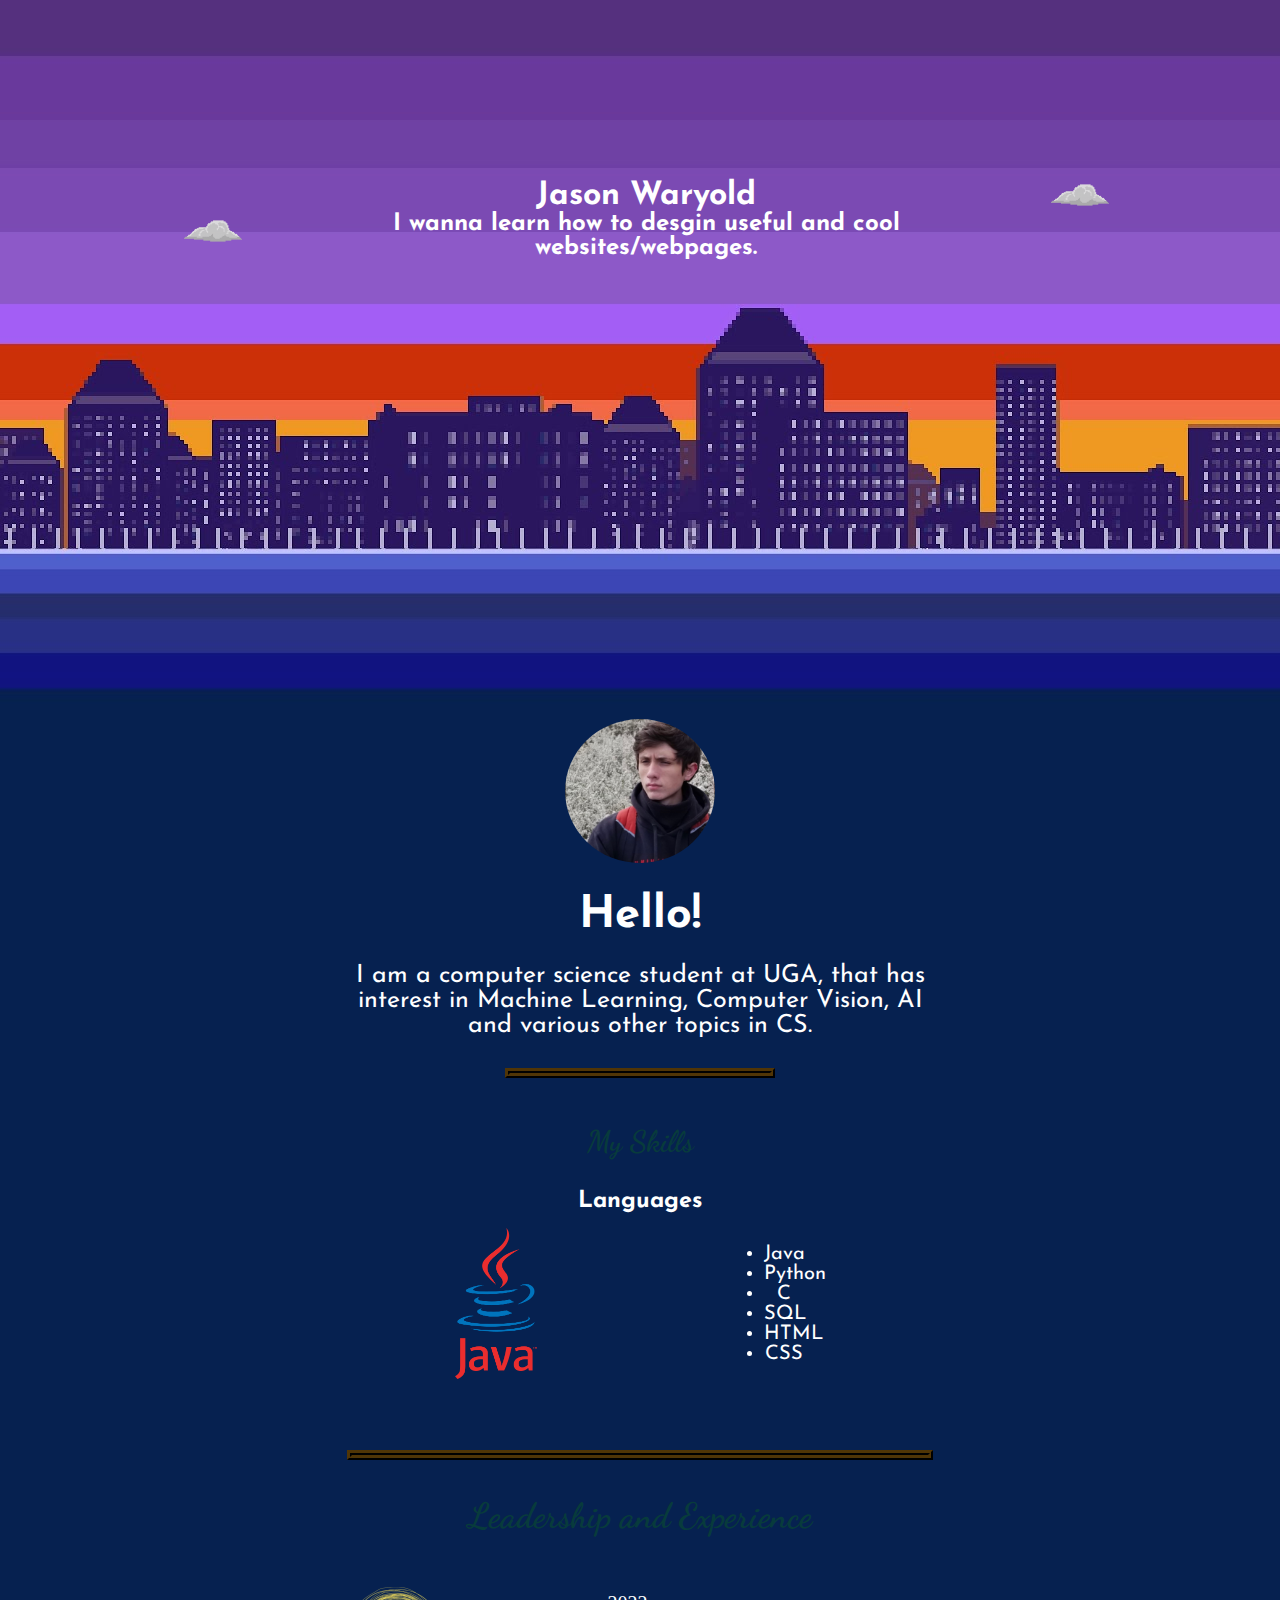
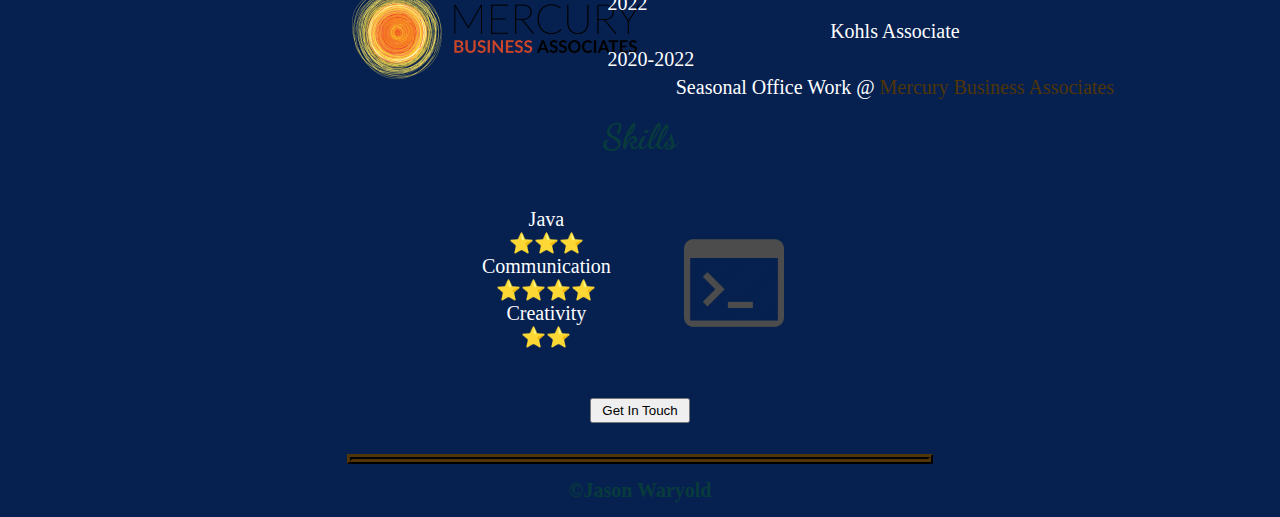
<file: index.html>
<!DOCTYPE html>
<html lang="en">
<head>
    <meta charset="UTF-8">
    <meta http-equiv="X-UA-Compatible" content="IE=edge">
    <meta name="viewport" content="width=device-width, initial-scale=1.0">
    <title>Jason Waryold</title>
    <link rel="stylesheet" href="css/style.css">
    <link rel="preconnect" href="https://fonts.googleapis.com">
    <link rel="preconnect" href="https://fonts.gstatic.com" crossorigin>
    <link href="https://fonts.googleapis.com/css2?family=Josefin+Sans:wght@200&display=swap" rel="stylesheet">
    <link href="https://fonts.googleapis.com/css2?family=Dancing+Script:wght@500&display=swap" rel="stylesheet">
</head>

<body class="indexbody">
    <img src="images/8bitcityscape.jpg" alt="8bitcityscape" class="eightbit" width="100%">
    
    <div class="top">
        <img class="cloud1" src="images/cloud.png" alt="cloud" width="60px">
        <img class="cloud2" src="images/cloud.png" alt="cloud" width="60px">
        <h1>Jason Waryold</h1>
        <h2>I wanna learn how to desgin useful and cool websites/webpages.</h2>
    </div>
    
    <div class="middle">
        <img class="headshot" src="images/IMG_2688.png" alt="heashot_jason" width="150px" >
        <h2 class="hello">Hello!</h2>
        <p class="description">I am a computer science student at UGA, that has interest in Machine Learning, Computer Vision, AI and various other topics in CS.</p>
        <hr>
        <h2 class="skill">My Skills</h2>
        <h3>Languages</h3>
        <div class="row">
            <div class="column left">
                <img width="81.28px" height="151.2px" src="images/java.png" alt="javaicon">
            </div>
            <div class="column right">
                <ul class="skills">
                    <li>Java</li>
                    <li>Python</li>
                    <li>C</li>
                    <li>SQL</li>
                    <li>HTML</li>
                    <li>CSS</li>
                </ul>
            </div>
        </div>
    </div>

    <hr>
    
    <div class="bottom">
        <h3>Leadership and Experience</h3>
        <div class="row2">
            <div class="column left2"> 
                <img src="images/merclogo.png" alt="mercury-biz" width="300px">
            </div>
            <div class="column right2">
                <dl class="leadership">
                    <dt>2022</dt><dd>Kohls Associate</dd>
                    <dt>2020-2022</dt><dd>Seasonal Office Work @ <a href="https://mercury-biz.com/" target="_blank">Mercury Business Associates</a></dd>
                </dl>
            </div>
        </div>
        <h3>Skills</h3>
        <div class="row3">
            <div class="left3">
                <dl>
                    <dt>Java</dt><dd>⭐⭐⭐</dd>
                    <dt>Communication</dt><dd>⭐⭐⭐⭐</dd>
                    <dt>Creativity</dt><dd>⭐⭐</dd>
                </dl>
            </div>
            <div class="right3">
                <img src="images/cmd.png" alt="commandprompticon" width="100px">
            </div>
        </div>
        <div class="contactme">
            <form action="contact.html" target="_blank">
                <input class="intouch" type="submit"value="Get In Touch"></button>
            </form>
        </div>
    </div>
    <hr>
    <div class="cr">
        <p>©Jason Waryold</p>
    </div>
</body>

</html>
</file>
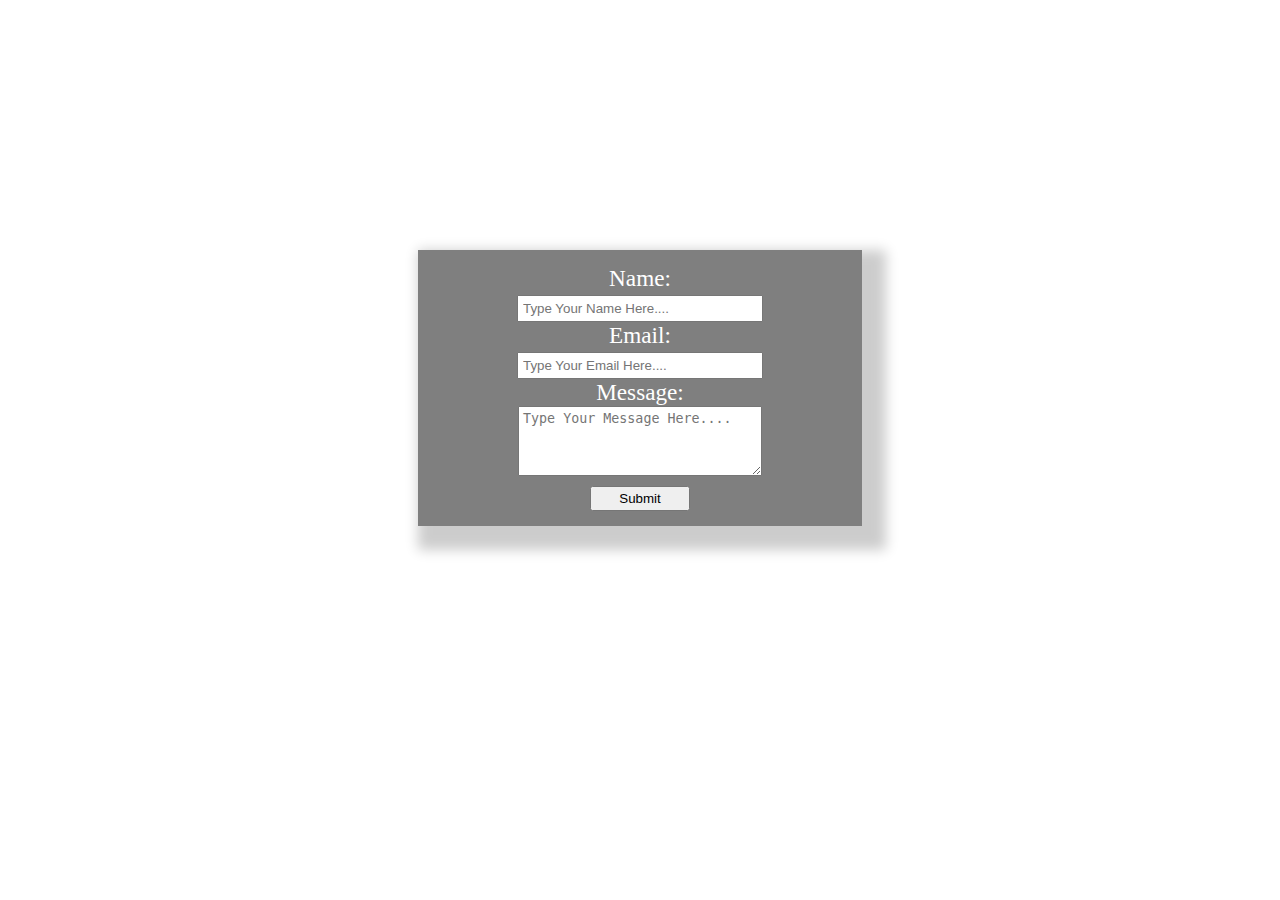
<file: contact.html>
<!DOCTYPE html>
<html lang="en">
<head>
    <meta charset="UTF-8">
    <meta http-equiv="X-UA-Compatible" content="IE=edge">
    <meta name="viewport" content="width=device-width, initial-scale=1.0">
    <title>contact Jason_Waryold</title>
    <link rel="stylesheet" href="css/style.css">
    <style>
</style>
</head>
<! gif background from @NoMansDream Giphy>
<body class="contractbody">
    <div class="contact">
            <h1>Contact Jason Waryold</h1>
            <p>361 South Pope Street <br>
                Athens, GA 30605 </p>
            <br>
            <p>678-633-8766</p>
            <br>
            <br>
            <div class="card">
                <form action="mailto:jaswaryold2@gmail.com" method="post">
                <label for="name">Name:</label><br>
                <input type="text" id="name" name="name" placeholder="Type Your Name Here...."><br>
                <label for="email">Email:</label><br>
                <input type="text" id="email" name="email" placeholder="Type Your Email Here...."><br>
                <label for="messagebox">Message:</label><br>
                <textarea id="messagebox" name="messagebox" rows="4" cols="50" placeholder="Type Your Message Here...."></textarea>
                <br>
                <input type="Submit" value="Submit">
                </form>
            </div>
        <br>
    </div>
</body>

<hr class="bottomhr">
</file>
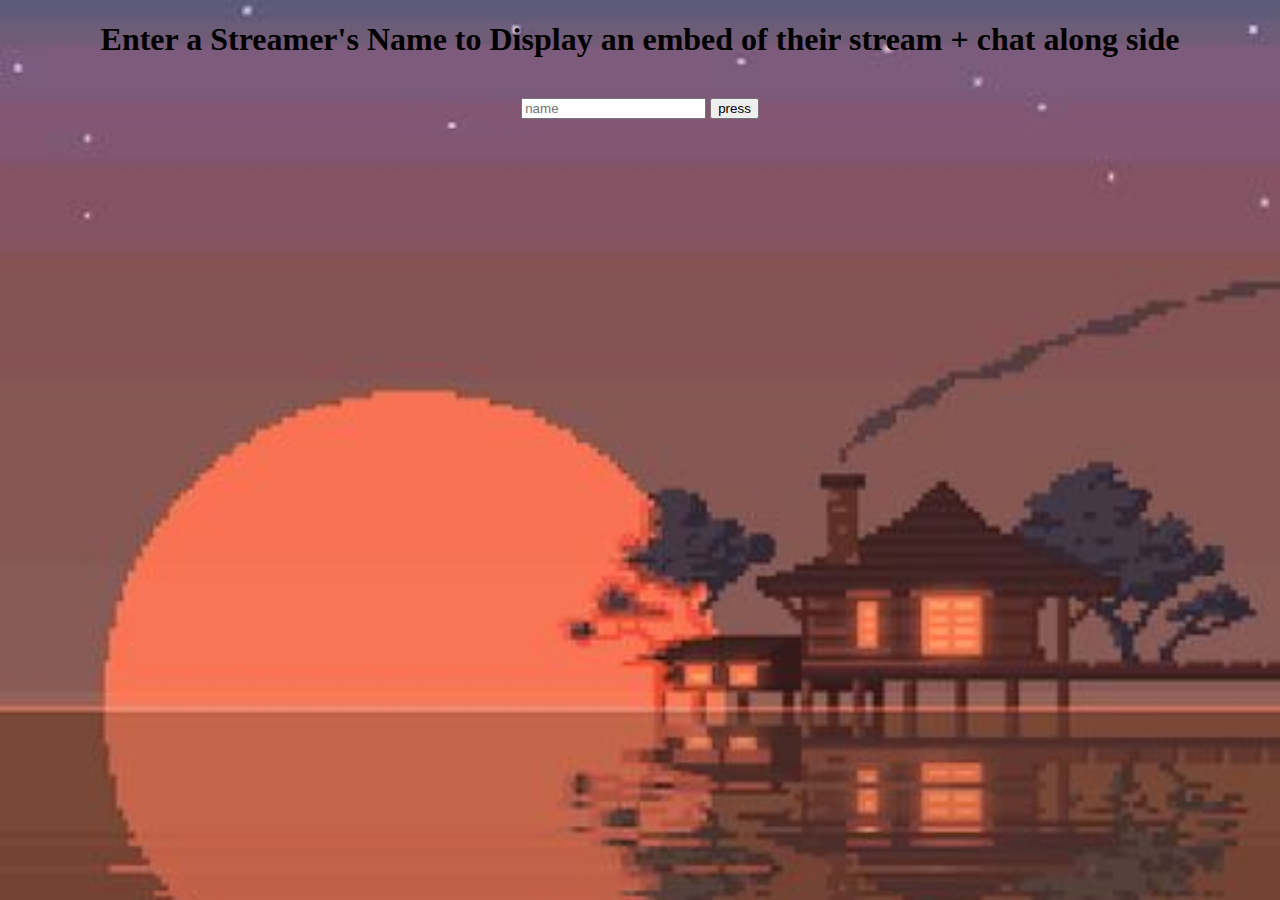
<file: stream.html>
<!DOCTYPE html>
<html lang="en">
<head>
    <meta charset="UTF-8">
    <meta http-equiv="X-UA-Compatible" content="IE=edge">
    <meta name="viewport" content="width=device-width, initial-scale=1.0">
    <title>Document</title>
    <link rel="stylesheet" href="css/stream.css">
</head>
<body>
    <div class="fle">
        <h1>Enter a Streamer's Name to Display an embed of their stream + chat along side</h1><br>
        <input type="text" placeholder="name" id="tw">
        <button id="btn" onclick="de(document.getElementById('tw').value)" class="addbutton">press</button>
    </div>
    <br>
    <div class="vb">
        <div id="twitch-embed"></div>
        <script src="https://embed.twitch.tv/embed/v1.js"></script>
        <script type="text/javascript">
            let btn = document.getElementById('btn');
            function de(input) { 
                console.log(input);
                const dear = new Twitch.Embed("twitch-embed", {
                    width: 600,
                    height: 650,
                    muted: true,
                    channel: input,
                })
                document.body.appendChild(dear);
            }
        </script>
    </div>
</body>
</html>
</file>
<file: css/style.css>
* {
    margin:0;
    padding:0;
}

/* Class css */
.indexbody {
    background-color: rgb(6,33,80);
    color:white;
}
.headshot {
    border-radius: 50%;
    position: relative;
    bottom: 50px;
}
.top {
    color: white;
    text-align: center;
    position: absolute;
    top: 20%;
    left: 28%;
    width: 45%;
    margin: 0 auto;
    font-family: 'Josefin Sans', sans-serif;
}
.hello {
    position:relative;
    bottom: 25px;
    font-size: 45px;
}
.middle {
    text-align: center;
    padding-top: 45px;
    padding-bottom: 45px;
    width: 45%;
    margin: 0 auto;
    font-size: 20px;
    font-family: 'Josefin Sans', sans-serif;
}
.contactme {
    padding-top: 25px;
}
.description {
    font-size: 25px;
    padding-bottom: 30px;
}
.skill {
    padding-top: 45px;
}
.skills{
    width: 14%;
    margin: 0 auto;
}
.bottom {
    padding: 2%;
    text-align: center;
    width: 45%;
    margin:0 auto;
}
.contact {
    font-family: Pixeloid;
    color: white;
    text-align: center;
    font-size: 145%;
    padding: 35px;
    padding-bottom: 15px;
}
.contractbody {
    background: url(https://media.giphy.com/media/KEATEV6uaagupaQEXW/giphy.gif) no-repeat center center fixed; 
    -webkit-background-size: cover;
    -moz-background-size: cover;
    -o-background-size: cover;
    background-size: cover;
}
.indexbody {
    text-align: center;
}
.row {
    display: inline-block;
    width:100%;
    margin:15px auto;
}
.column {
    display: inline-block;
}
.left {
    float: left;
    width:50%
}
.right {
    float:right;
    width: 50%;
    height: 151.2px;
    padding-top: 1%;
}
.row2 {
    display: inline-block;
    width: 145%;
    margin:15px auto;
}
.left2 {
    padding-top: 25px;
    float: left;
    width:30%;
}
.right2 {
    padding-top: 25px;
    float:right;
    width: 70%;
    height: 100px;
    font-size: 20px;
}
.row3{
    display: inline-block;
    width: 65%;
    margin:15px auto;
}
.left3 {
    padding-top: 25px;
    float: left;
    width: 50%;
    font-size: 20px;
}
.right3 {
    padding-top: 50px;
    float:right;
    width: 50%;
    height: 100px;
}

.card {
    box-shadow: 12px 12px 12px 12px rgba(0, 0, 0, 0.2);
    transition: .3s;
    width: 35%;
    margin: 0 auto;
    background-color: rgba(0,0,0,.5); 
    padding: 10px;
}
.card:hover {
    box-shadow: 4px 4px 16px 4px rgba(0,0,0,1);
}  
.container {
    padding: 2px 16px;
}
.middle ul {
    padding-top: 10px;
    font-size: 20px;
}
.middle .skill {
    font-family: 'Dancing Script', cursive;
    padding-bottom: 15px;
    color:#083b3c;
}
.middle h3 {
    padding-top: 15px;
}
.middle .row .columnright .skills {
    padding-top: 0px;
}
.bottom h3{
    font-family: 'Dancing Script', cursive;
    font-size: 35px;
    padding: 10px;
    color:#083b3c;
}
.leadership dt{
    text-align: left;
    padding: 5px;
}
.bottom a {
    color:#503506; /* changes link color for a tags in bottom class */
    text-decoration: none; /*removes underline*/
}
.cr {
    color:#083b3c;
    padding: 15px;
    font-weight: bolder;
    font-size: 20px;
}
.cloud1 {
    position:absolute;
    left: 120%;
}
.cloud2 {
    position: absolute;
    right: 120%;
    top: 45%;
}
/* changes color when hovered */
.bottom a:hover {
    color: #083b3c;
}


/* HR Section*/
hr.bottomhr {
    border:0px;
}
hr {
    border-color: #503506;
    border-width: 5px;
    border-style:ridge;
    width: 45%;
    margin: 0 auto;
}

/* Form and their components*/
form {
    padding: 5px;
    width:  85%;
    margin: 0 auto;
    display: block;
}
input[type=text] {
    width: 65%;
    padding: 4px;
}
textarea {
    width:65%;
    padding:4px;
}
input[type=submit] {
    width: 100px;
    height: 25px;
    box-shadow: 3px;
}
.contactme button {
    padding: 3.5px;
    border-radius: 12px;
    size: 25px;
}
.contactme .intouch:hover {
    background-color: #083b3c;
}
</file>
<file: css/stream.css>
body {
    background-image: url("../images/w.jpg");
    background-repeat: no-repeat;
    background-size: 100%;
}
.fle {
    text-align: center;
    justify-content: center;
}
#twitch-embed {
    padding-left: 5px;
    display: grid;
    grid-template-columns: 1fr 1fr 1fr;
    justify-content: space-between;
    width: 100%;
    grid-gap: 30px;
}
</file>
